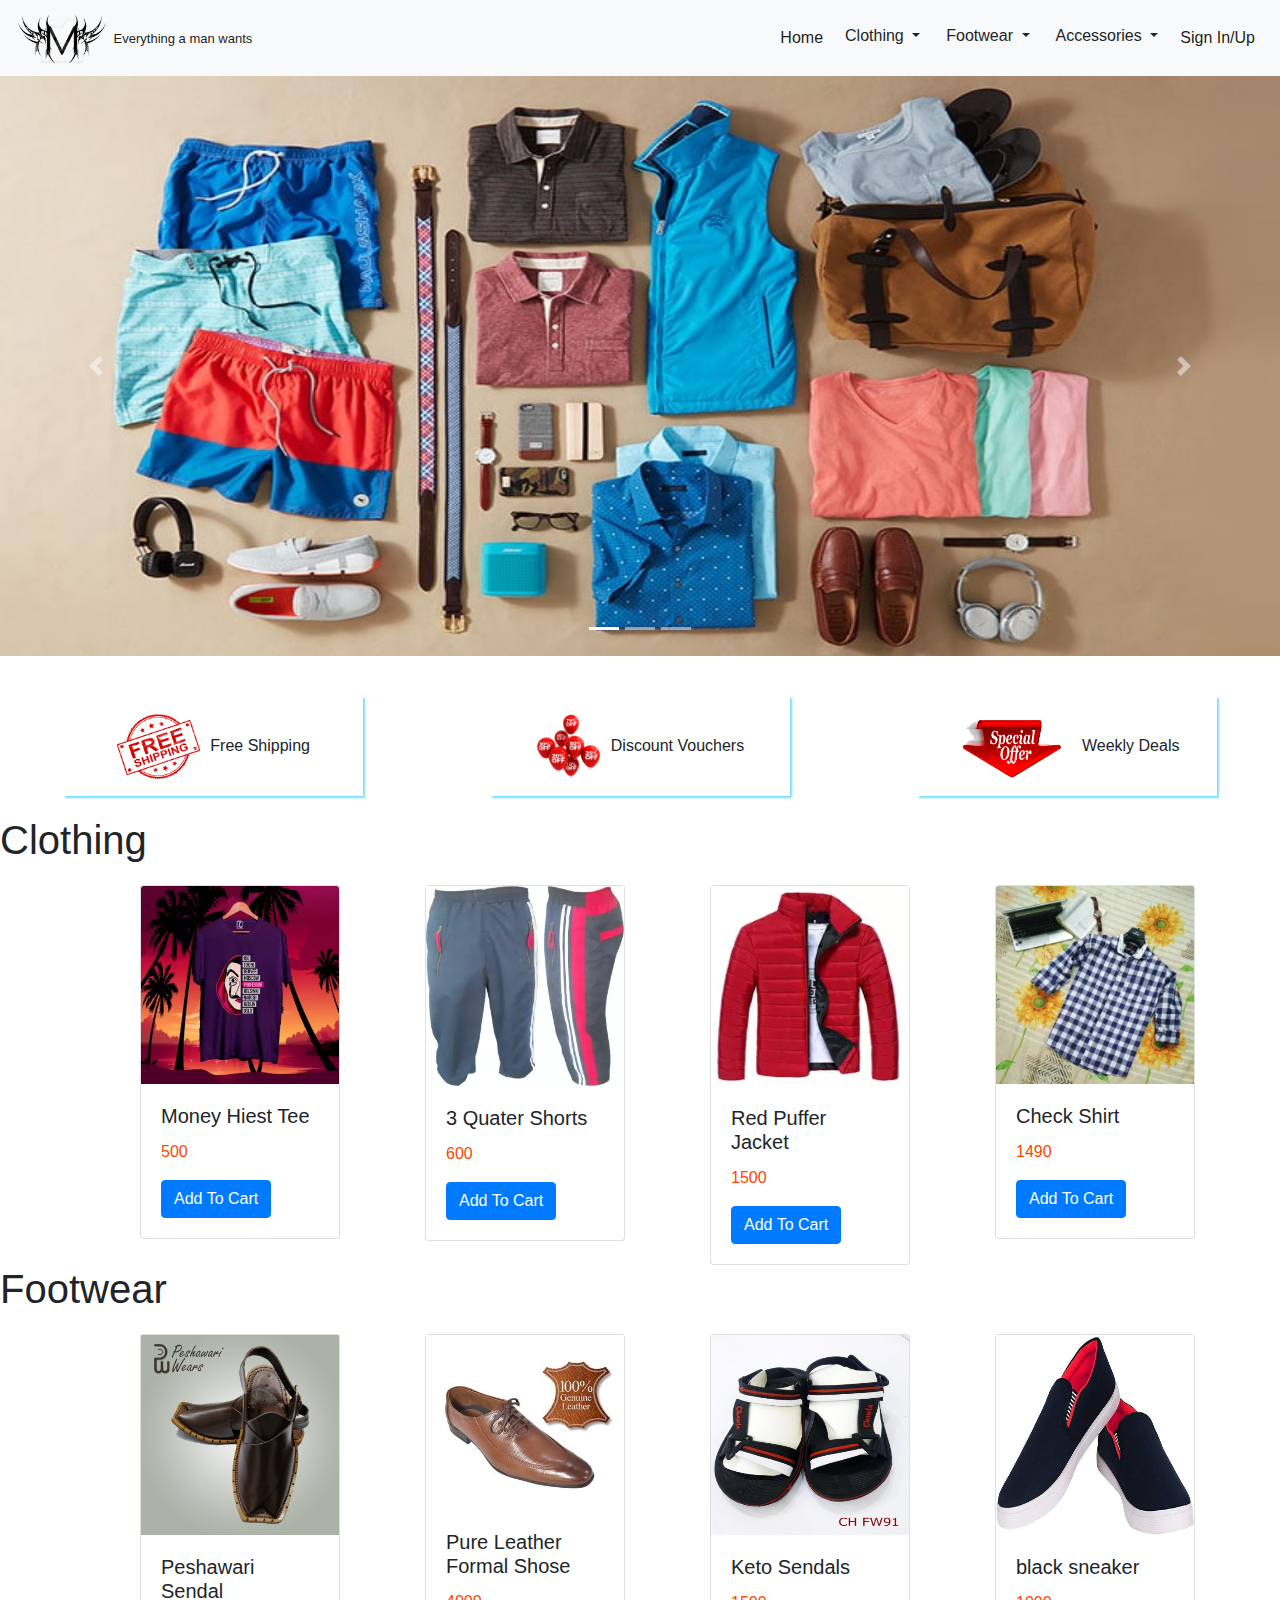
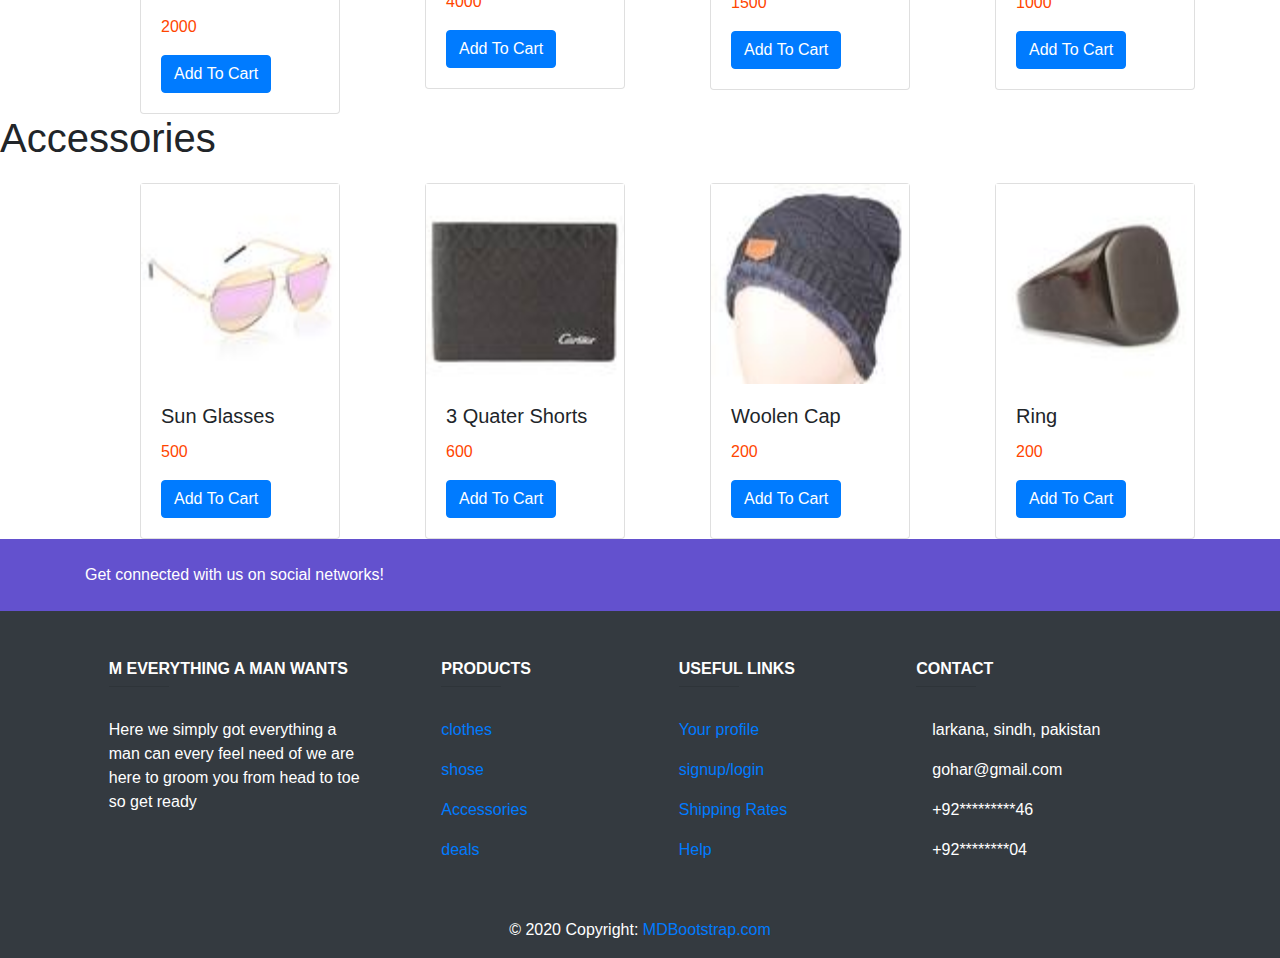
<file: p/index.html>
<!DOCTYPE html>
<html lang="en">
<head>
    <meta charset="UTF-8">
    <meta name="viewport" content="width=device-width, initial-scale=1.0">
    <title>Home</title>
    <link rel="stylesheet" href="style.css">
    <link rel="stylesheet" href="https://stackpath.bootstrapcdn.com/bootstrap/4.4.1/css/bootstrap.min.css" integrity="sha384-Vkoo8x4CGsO3+Hhxv8T/Q5PaXtkKtu6ug5TOeNV6gBiFeWPGFN9MuhOf23Q9Ifjh" crossorigin="anonymous">
</head>
<body >
    <!-- navbarr -->
    <nav class="navbar navbar-expand-lg navbar-light bg-light navbar sticky-top ">
  <a class="navbar-brand" href="index.html"><img src="1letter-m-png-transparent-images-pictures-photos-png-arts-924466.png" height=50px wight=50px alt=""> <font size=2px> Everything  a man wants</font></a>
  <button class="navbar-toggler" type="button" data-toggle="collapse" data-target="#navbarText" aria-controls="navbarText" aria-expanded="false" aria-label="Toggle navigation">
    <span class="navbar-toggler-icon"></span>
  </button>
  <div class="collapse navbar-collapse" id="navbarText">
    <ul class="navbar-nav mr-auto">
    </ul>
    <span class="navbar-text">
        <ul class="navbar-nav mr-auto">
            <li class="nav-item active">
              <a class="nav-link btn btn-light" href="index.html">Home <span class="sr-only">(current)</span></a>
            </li>
            <li class="nav-item">
                <div class="dropdown">
                    <button class="btn btn-light dropdown-toggle" type="button" id="dropdownMenuButton" data-toggle="dropdown" aria-haspopup="true" aria-expanded="false">
                    Clothing
                    </button>
                    <div class="dropdown-menu" aria-labelledby="dropdownMenuButton">
                      <a class="dropdown-item" href="index1.html">Shirts</a>
                      <a class="dropdown-item" href="index1.html">T-Shirts</a>
                      <a class="dropdown-item" href="index1.html">Jeans/Cotton Pants</a>
                      <a class="dropdown-item" href="index1.html">Desi Wear (Stiched/Unstiched)</a>
                      <a class="dropdown-item" href="index1.html">Coats</a>
                      <a class="dropdown-item" href="index1.html">Inner Wear</a>
                    </div>
                  </div>
            </li>
            <li class="nav-item">
                <div class="dropdown">
                    <button class="btn btn-light dropdown-toggle" type="button" id="dropdownMenuButton" data-toggle="dropdown" aria-haspopup="true" aria-expanded="false">
                      Footwear
                    </button>
                    <div class="dropdown-menu" aria-labelledby="dropdownMenuButton">
                      <a class="dropdown-item" href="index2.html">Formal Shose</a>
                      <a class="dropdown-item" href="index2.html">Casual Shose</a>
                      <a class="dropdown-item" href="index2.html">Boots</a>
                    </div>
                  </div>
            </li>
            <li class="nav-item">
                <div class="dropdown">
                    <button class="btn btn-light dropdown-toggle" type="button" id="dropdownMenuButton" data-toggle="dropdown" aria-haspopup="true" aria-expanded="false">
                      Accessories
                    </button>
                    <div class="dropdown-menu" aria-labelledby="dropdownMenuButton">
                      <a class="dropdown-item" href="index3.html">Watches</a>
                      <a class="dropdown-item" href="index3.html">Tie</a>
                      <a class="dropdown-item" href="index3.html">Belts</a>
                      <a class="dropdown-item" href="index3.html">Eye Wear</a>
                    </div>
                  </div>
            </li>
            <li class="nav-item active">
                <a class="nav-link btn btn-light " href="index4.html"> Sign In/Up </a>
              </li>
          </ul>
    </span>
  </div>
</nav>
<!-- slide shoow -->
<div id="carouselExampleIndicators" class="carousel slide" data-ride="carousel">
    <ol class="carousel-indicators">
      <li data-target="#carouselExampleIndicators" data-slide-to="0" class="active"></li>
      <li data-target="#carouselExampleIndicators" data-slide-to="1"></li>
      <li data-target="#carouselExampleIndicators" data-slide-to="2"></li>
    </ol>
    <div class="carousel-inner">
      <div class="carousel-item active">
        <img src="Nordstrom.jpeg" class="d-block w-100" height="580" alt="...">
      </div>
      <div class="carousel-item">
        <img src="nwhandortho.com.jpg" class="d-block w-100" height="580" alt="...">
      </div>
      <div class="carousel-item">
        <img src="men-collection-banner.webp" class="d-block w-100" height="580" alt="...">
      </div>
    </div>
    <a class="carousel-control-prev" href="#carouselExampleIndicators" role="button" data-slide="prev">
      <span class="carousel-control-prev-icon" aria-hidden="true"></span>
      <span class="sr-only">Previous</span>
    </a>
    <a class="carousel-control-next" href="#carouselExampleIndicators" role="button" data-slide="next">
      <span class="carousel-control-next-icon" aria-hidden="true"></span>
      <span class="sr-only">Next</span>
    </a>
  </div>
  <!-- benefiit cards -->
  <div class=maincard>
    <div class="c1">
        <div><img src="free-shipping-png-7.png" height="65" wight="65" alt="..." class="img1" ></div>
        <div>Free Shipping</div>
    </div>
    <div class="c2">
        <div> <img src="unnamed (1).png" height="65" wight="65" alt="..."class="img2"></div>
        <div>Discount Vouchers</div>
    </div>
    <div class="c3">
        <div><img src="unnamed.png" height="65" wight="65" alt="..." class="img3"></div>
        <div>Weekly Deals</div>
    </div>
</div>
  <!-- new arrrivaals -->
<div class="newa" >
    <fieldset>
        <legend><h1>Clothing</h1></legend>
        <div class="container">
            <div class="row">
              <div class="col-sm-12 col-md-4 col-lg-3">
                <div class="card" >
                    <img src="15e7a305bd60dde6a35ed7fad13c09ef.jpg_340x340q80.jpg_.webp" class="card-img-top" alt="...">
                    <div class="card-body">
                      <h5 class="card-title">Money Hiest Tee</h5>
                      <p class="card-text">500</p>
                      <a href="#" class="btn btn-primary">Add To Cart</a>
                    </div>
                  </div>
              </div>
              <div class="col-sm-12 col-md-4 col-lg-3">
                <div class="card" >
                    <img src="52db834cb59ca9abfb1dc642d2284e82.jpg_340x340q80.jpg_.webp" height="200" alt="...">
                    <div class="card-body">
                      <h5 class="card-title">3 Quater Shorts</h5>
                      <p class="card-text">600</p>
                      <a href="#" class="btn btn-primary">Add To Cart</a>
                    </div>
                  </div>
              </div>
              <div class="col-sm-12 col-md-4 col-lg-3">
                <div class="card" >
                    <img src="05faf8e67d483a64e9da07bb790e5106.jpg_240x240q80.jpg_.webp" height="200" alt="...">
                    <div class="card-body">
                      <h5 class="card-title">Red Puffer Jacket</h5>
                      <p class="card-text">1500</p>
                      <a href="#" class="btn btn-primary">Add To Cart</a>
                    </div>
                  </div>
              </div>
              <div class="col-sm-12 col-md-4 col-lg-3">
                <div class="card">
                    <img src="82e5d7e0a8b9e0908862b321679913b2.jpg_240x240q80.jpg_.webp" class="card-img-top" alt="...">
                    <div class="card-body">
                      <h5 class="card-title">Check Shirt</h5>
                      <p class="card-text">1490</p>
                      <a href="#" class="btn btn-primary">Add To Cart</a>
                    </div>
                  </div>
              </div>
            </div>
    </fieldset>
    <fieldset>
        <legend><h1>Footwear</h1></legend>
        <div class="container">
            <div class="row">
              <div class="col-sm-12 col-md-4 col-lg-3">
                <div class="card" >
                    <img src="4f59d7c7a630e87c2c9fc3aac8b43426.jpg" height="200" alt="...">
                    <div class="card-body">
                      <h5 class="card-title">Peshawari Sendal</h5>
                      <p class="card-text">2000</p>
                      <a href="#" class="btn btn-primary">Add To Cart</a>
                    </div>
                  </div>
              </div>
              <div class="col-sm-12 col-md-4 col-lg-3">
                <div class="card" >
                    <img src="64202df357846fde9b49cb61b869ad26.jpg" height="175" alt="...">
                    <div class="card-body">
                      <h5 class="card-title">Pure Leather Formal Shose</h5>
                      <p class="card-text">4000</p>
                      <a href="#" class="btn btn-primary">Add To Cart</a>
                    </div>
                  </div>
              </div>
              <div class="col-sm-12 col-md-4 col-lg-3">
                <div class="card" >
                    <img src="66329d7d4349216443fdb966ab939c62.jpg" height="200" alt="...">
                    <div class="card-body">
                      <h5 class="card-title">Keto Sendals</h5>
                      <p class="card-text">1500</p>
                      <a href="#" class="btn btn-primary">Add To Cart</a>
                    </div>
                  </div>
              </div>
              <div class="col-sm-12 col-md-4 col-lg-3">
                <div class="card">
                    <img src="86913e6176e6957fefeb8547edce19ab.jpg" height="200" alt="...">
                    <div class="card-body">
                      <h5 class="card-title">black sneaker</h5>
                      <p class="card-text">1000</p>
                      <a href="#" class="btn btn-primary">Add To Cart</a>
                    </div>
                  </div>
              </div>
            </div>
    </fieldset>
    <fieldset>
        <legend><h1>Accessories</h1></legend>
        <div class="container">
            <div class="row">
              <div class="col-sm-12 col-md-4 col-lg-3">
                <div class="card" >
                    <img src="177256_ca0528d6-3b2f-41ad-970c-9756500d93c9_100x.jpg" height="200" alt="...">
                    <div class="card-body">
                      <h5 class="card-title">Sun Glasses</h5>
                      <p class="card-text">500</p>
                      <a href="#" class="btn btn-primary">Add To Cart</a>
                    </div>
                  </div>
              </div>
              <div class="col-sm-12 col-md-4 col-lg-3">
                <div class="card" >
                    <img src="d_2_267731e9-c0dc-4043-8b80-1440ea3a464f_100x.jpg" height="200" alt="...">
                    <div class="card-body">
                      <h5 class="card-title">3 Quater Shorts</h5>
                      <p class="card-text">600</p>
                      <a href="#" class="btn btn-primary">Add To Cart</a>
                    </div>
                  </div>
              </div>
              <div class="col-sm-12 col-md-4 col-lg-3">
                <div class="card" >
                    <img src="IMG_3340_100x.jpg" height="200" alt="...">
                    <div class="card-body">
                      <h5 class="card-title">Woolen Cap</h5>
                      <p class="card-text">200</p>
                      <a href="#" class="btn btn-primary">Add To Cart</a>
                    </div>
                  </div>
              </div>
              <div class="col-sm-12 col-md-4 col-lg-3">
                <div class="card">
                    <img src="D-A1_1_100x.jpg" height="200" alt="...">
                    <div class="card-body">
                      <h5 class="card-title">Ring</h5>
                      <p class="card-text">200</p>
                      <a href="#" class="btn btn-primary">Add To Cart</a>
                    </div>
                  </div>
              </div>
            </div>
    </fieldset>
</div>
<!-- Footer -->
<footer class="page-footer font-small unique-color-dark text-white bg-dark">

  <div style="background-color: #6351ce;">
    <div class="container">

      <!-- Grid row-->
      <div class="row py-4 d-flex align-items-center">

        <!-- Grid column -->
        <div class="col-md-6 col-lg-5 text-center text-md-left mb-4 mb-md-0">
          <h6 class="mb-0">Get connected with us on social networks!</h6>
        </div>
        <!-- Grid column -->

        <!-- Grid column -->
        <div class="col-md-6 col-lg-7 text-center text-md-right">

          <!-- Facebook -->
          <a class="fb-ic">
            <i class="fab fa-facebook-f white-text mr-4"> </i>
          </a>
          <!-- Twitter -->
          <a class="tw-ic">
            <i class="fab fa-twitter white-text mr-4"> </i>
          </a>
          <!-- Google +-->
          <a class="gplus-ic">
            <i class="fab fa-google-plus-g white-text mr-4"> </i>
          </a>
          <!--Linkedin -->
          <a class="li-ic">
            <i class="fab fa-linkedin-in white-text mr-4"> </i>
          </a>
          <!--Instagram-->
          <a class="ins-ic">
            <i class="fab fa-instagram white-text"> </i>
          </a>

        </div>
        <!-- Grid column -->

      </div>
      <!-- Grid row-->

    </div>
  </div>

  <!-- Footer Links -->
  <div class="container text-center text-md-left mt-5">

    <!-- Grid row -->
    <div class="row mt-3">

      <!-- Grid column -->
      <div class="col-md-3 col-lg-4 col-xl-3 mx-auto mb-4">

        <!-- Content -->
        <h6 class="text-uppercase font-weight-bold">M everything a man wants</h6>
        <hr class="deep-purple accent-2 mb-4 mt-0 d-inline-block mx-auto" style="width: 60px;">
        <p>Here we simply got everything a man can every  feel need of we are here to groom you from head to toe so get ready</p>

      </div>
      <!-- Grid column -->

      <!-- Grid column -->
      <div class="col-md-2 col-lg-2 col-xl-2 mx-auto mb-4">

        <!-- Links -->
        <h6 class="text-uppercase font-weight-bold">Products</h6>
        <hr class="deep-purple accent-2 mb-4 mt-0 d-inline-block mx-auto" style="width: 60px;">
        <p>
          <a href="#!">clothes</a>
        </p>
        <p>
          <a href="#!">shose</a>
        </p>
        <p>
          <a href="#!">Accessories</a>
        </p>
        <p>
          <a href="#!">deals</a>
        </p>

      </div>
      <!-- Grid column -->

      <!-- Grid column -->
      <div class="col-md-3 col-lg-2 col-xl-2 mx-auto mb-4">

        <!-- Links -->
        <h6 class="text-uppercase font-weight-bold">Useful links</h6>
        <hr class="deep-purple accent-2 mb-4 mt-0 d-inline-block mx-auto" style="width: 60px;">
        <p>
          <a href="#!">Your profile</a>
        </p>
        <p>
          <a href="#!">signup/login</a>
        </p>
        <p>
          <a href="#!">Shipping Rates</a>
        </p>
        <p>
          <a href="#!">Help</a>
        </p>

      </div>
      <!-- Grid column -->

      <!-- Grid column -->
      <div class="col-md-4 col-lg-3 col-xl-3 mx-auto mb-md-0 mb-4">

        <!-- Links -->
        <h6 class="text-uppercase font-weight-bold">Contact</h6>
        <hr class="deep-purple accent-2 mb-4 mt-0 d-inline-block mx-auto" style="width: 60px;">
        <p>
          <i class="fas fa-home mr-3"></i> larkana, sindh, pakistan</p>
        <p>
          <i class="fas fa-envelope mr-3"></i> gohar@gmail.com</p>
        <p>
          <i class="fas fa-phone mr-3"></i> +92*********46</p>
        <p>
          <i class="fas fa-print mr-3"></i> +92********04</p>

      </div>
      <!-- Grid column -->

    </div>
    <!-- Grid row -->

  </div>
  <!-- Footer Links -->

  <!-- Copyright -->
  <div class="footer-copyright text-center py-3">© 2020 Copyright:
    <a href="https://mdbootstrap.com/"> MDBootstrap.com</a>
  </div>
  <!-- Copyright -->

</footer>





    <script src="https://code.jquery.com/jquery-3.4.1.slim.min.js" integrity="sha384-J6qa4849blE2+poT4WnyKhv5vZF5SrPo0iEjwBvKU7imGFAV0wwj1yYfoRSJoZ+n" crossorigin="anonymous"></script>
<script src="https://cdn.jsdelivr.net/npm/popper.js@1.16.0/dist/umd/popper.min.js" integrity="sha384-Q6E9RHvbIyZFJoft+2mJbHaEWldlvI9IOYy5n3zV9zzTtmI3UksdQRVvoxMfooAo" crossorigin="anonymous"></script>
<script src="https://stackpath.bootstrapcdn.com/bootstrap/4.4.1/js/bootstrap.min.js" integrity="sha384-wfSDF2E50Y2D1uUdj0O3uMBJnjuUD4Ih7YwaYd1iqfktj0Uod8GCExl3Og8ifwB6" crossorigin="anonymous"></script>
</body>
</html>
</file>
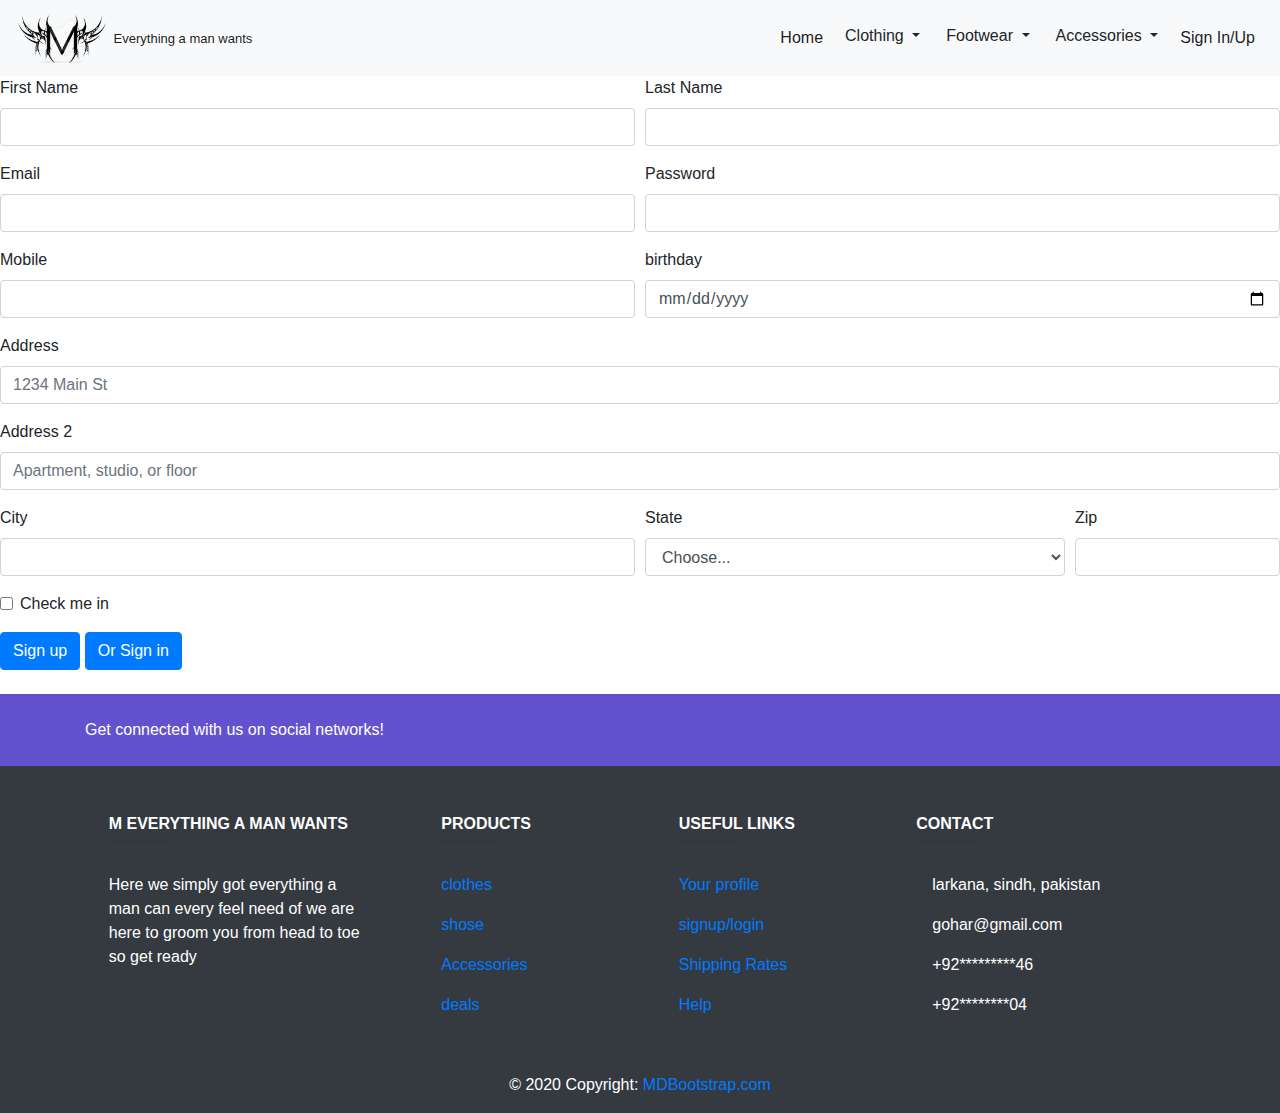
<file: p/index4.html>
<!DOCTYPE html>
<html lang="en">
<head>
    <meta charset="UTF-8">
    <meta name="viewport" content="width=device-width, initial-scale=1.0">
    <title>sign up</title>
    <link rel="stylesheet" href="style.css">
    <link rel="stylesheet" href="https://stackpath.bootstrapcdn.com/bootstrap/4.4.1/css/bootstrap.min.css" integrity="sha384-Vkoo8x4CGsO3+Hhxv8T/Q5PaXtkKtu6ug5TOeNV6gBiFeWPGFN9MuhOf23Q9Ifjh" crossorigin="anonymous">
</head>
<body >
    <!-- navbarr -->
    <nav class="navbar navbar-expand-lg navbar-light bg-light navbar sticky-top ">
  <a class="navbar-brand" href="index.html"><img src="1letter-m-png-transparent-images-pictures-photos-png-arts-924466.png" height=50px wight=50px alt=""> <font size=2px> Everything  a man wants</font></a>
  <button class="navbar-toggler" type="button" data-toggle="collapse" data-target="#navbarText" aria-controls="navbarText" aria-expanded="false" aria-label="Toggle navigation">
    <span class="navbar-toggler-icon"></span>
  </button>
  <div class="collapse navbar-collapse" id="navbarText">
    <ul class="navbar-nav mr-auto">
    </ul>
    <span class="navbar-text">
        <ul class="navbar-nav mr-auto">
            <li class="nav-item active">
              <a class="nav-link btn btn-light" href="index.html">Home <span class="sr-only">(current)</span></a>
            </li>
            <li class="nav-item">
                <div class="dropdown">
                    <button class="btn btn-light dropdown-toggle" type="button" id="dropdownMenuButton" data-toggle="dropdown" aria-haspopup="true" aria-expanded="false">
                    Clothing
                    </button>
                    <div class="dropdown-menu" aria-labelledby="dropdownMenuButton">
                      <a class="dropdown-item" href="index1.html">Shirts</a>
                      <a class="dropdown-item" href="index1.html">T-Shirts</a>
                      <a class="dropdown-item" href="index1.html">Jeans/Cotton Pants</a>
                      <a class="dropdown-item" href="index1.html">Desi Wear (Stiched/Unstiched)</a>
                      <a class="dropdown-item" href="index1.html">Coats</a>
                      <a class="dropdown-item" href="index1.html">Inner Wear</a>
                    </div>
                  </div>
            </li>
            <li class="nav-item">
                <div class="dropdown">
                    <button class="btn btn-light dropdown-toggle" type="button" id="dropdownMenuButton" data-toggle="dropdown" aria-haspopup="true" aria-expanded="false">
                      Footwear
                    </button>
                    <div class="dropdown-menu" aria-labelledby="dropdownMenuButton">
                      <a class="dropdown-item" href="index2.html">Formal Shose</a>
                      <a class="dropdown-item" href="index2.html">Casual Shose</a>
                      <a class="dropdown-item" href="index2.html">Boots</a>
                    </div>
                  </div>
            </li>
            <li class="nav-item">
                <div class="dropdown">
                    <button class="btn btn-light dropdown-toggle" type="button" id="dropdownMenuButton" data-toggle="dropdown" aria-haspopup="true" aria-expanded="false">
                      Accessories
                    </button>
                    <div class="dropdown-menu" aria-labelledby="dropdownMenuButton">
                      <a class="dropdown-item" href="index3.html">Watches</a>
                      <a class="dropdown-item" href="index3.html">Tie</a>
                      <a class="dropdown-item" href="index3.html">Belts</a>
                      <a class="dropdown-item" href="index3.html">Eye Wear</a>
                    </div>
                  </div>
            </li>
            <li class="nav-item active">
                <a class="nav-link btn btn-light " href="index4.html"> Sign In/Up </a>
              </li>
          </ul>
    </span>
  </div>
</nav>

<form action="index5.html">
  <div class="form-row">
    <div class="form-group col-md-6">
      <label for="inputfirstname">First Name</label>
      <input type="text" class="form-control" id="Firstname">
    </div>
    <div class="form-group col-md-6">
      <label for="inputlastname">Last Name</label>
      <input type="text" class="form-control" id="Lastname">
    </div>
  </div>
  <div class="form-row">
    <div class="form-group col-md-6">
      <label for="inputEmail4">Email</label>
      <input type="email" class="form-control" id="inputEmail4">
    </div>
    <div class="form-group col-md-6">
      <label for="inputPassword4">Password</label>
      <input type="password" class="form-control" id="inputPassword4">
    </div>
    <div class="form-group col-md-6">
      <label for="inputnumber">Mobile</label>
      <input type="number" class="form-control" id="inputnumber">
    </div>
    <div class="form-group col-md-6">
      <label for="inputbirthday">birthday</label>
      <input type="date" class="form-control" id="inputbirthday">
    </div>
  </div>
  <div class="form-group">
    <label for="inputAddress">Address</label>
    <input type="text" class="form-control" id="inputAddress" placeholder="1234 Main St">
  </div>
  <div class="form-group">
    <label for="inputAddress2">Address 2</label>
    <input type="text" class="form-control" id="inputAddress2" placeholder="Apartment, studio, or floor">
  </div>
  <div class="form-row">
    <div class="form-group col-md-6">
      <label for="inputCity">City</label>
      <input type="text" class="form-control" id="inputCity">
    </div>
    <div class="form-group col-md-4">
      <label for="inputState">State</label>
      <select id="inputState" class="form-control">
        <option selected>Choose...</option>
        <option>...</option>
      </select>
    </div>
    <div class="form-group col-md-2">
      <label for="inputZip">Zip</label>
      <input type="text" class="form-control" id="inputZip">
    </div>
  </div>
  <div class="form-group">
    <div class="form-check">
      <input class="form-check-input" type="checkbox" id="gridCheck">
      <label class="form-check-label" for="gridCheck">
        Check me in
      </label>
    </div>
  </div>
  <button type="submit" class="btn btn-primary">Sign up</button>
  <button type="submit" class="btn btn-primary"> Or Sign in</button>
</form>


 <br>
</fieldset>
<!-- Footer -->
<footer class="page-footer font-small unique-color-dark text-white bg-dark">

  <div style="background-color: #6351ce;">
    <div class="container">

      <!-- Grid row-->
      <div class="row py-4 d-flex align-items-center">

        <!-- Grid column -->
        <div class="col-md-6 col-lg-5 text-center text-md-left mb-4 mb-md-0">
          <h6 class="mb-0">Get connected with us on social networks!</h6>
        </div>
        <!-- Grid column -->

        <!-- Grid column -->
        <div class="col-md-6 col-lg-7 text-center text-md-right">

          <!-- Facebook -->
          <a class="fb-ic">
            <i class="fab fa-facebook-f white-text mr-4"> </i>
          </a>
          <!-- Twitter -->
          <a class="tw-ic">
            <i class="fab fa-twitter white-text mr-4"> </i>
          </a>
          <!-- Google +-->
          <a class="gplus-ic">
            <i class="fab fa-google-plus-g white-text mr-4"> </i>
          </a>
          <!--Linkedin -->
          <a class="li-ic">
            <i class="fab fa-linkedin-in white-text mr-4"> </i>
          </a>
          <!--Instagram-->
          <a class="ins-ic">
            <i class="fab fa-instagram white-text"> </i>
          </a>

        </div>
        <!-- Grid column -->

      </div>
      <!-- Grid row-->

    </div>
  </div>

  <!-- Footer Links -->
  <div class="container text-center text-md-left mt-5">

    <!-- Grid row -->
    <div class="row mt-3">

      <!-- Grid column -->
      <div class="col-md-3 col-lg-4 col-xl-3 mx-auto mb-4">

        <!-- Content -->
        <h6 class="text-uppercase font-weight-bold">M everything a man wants</h6>
        <hr class="deep-purple accent-2 mb-4 mt-0 d-inline-block mx-auto" style="width: 60px;">
        <p>Here we simply got everything a man can every  feel need of we are here to groom you from head to toe so get ready</p>

      </div>
      <!-- Grid column -->

      <!-- Grid column -->
      <div class="col-md-2 col-lg-2 col-xl-2 mx-auto mb-4">

        <!-- Links -->
        <h6 class="text-uppercase font-weight-bold">Products</h6>
        <hr class="deep-purple accent-2 mb-4 mt-0 d-inline-block mx-auto" style="width: 60px;">
        <p>
          <a href="index1.html">clothes</a>
        </p>
        <p>
          <a href="index2.html">shose</a>
        </p>
        <p>
          <a href="index3.html">Accessories</a>
        </p>
        <p>
          <a href="#!">deals</a>
        </p>

      </div>
      <!-- Grid column -->

      <!-- Grid column -->
      <div class="col-md-3 col-lg-2 col-xl-2 mx-auto mb-4">

        <!-- Links -->
        <h6 class="text-uppercase font-weight-bold">Useful links</h6>
        <hr class="deep-purple accent-2 mb-4 mt-0 d-inline-block mx-auto" style="width: 60px;">
        <p>
          <a href="#!">Your profile</a>
        </p>
        <p>
          <a href="#!">signup/login</a>
        </p>
        <p>
          <a href="#!">Shipping Rates</a>
        </p>
        <p>
          <a href="#!">Help</a>
        </p>

      </div>
      <!-- Grid column -->

      <!-- Grid column -->
      <div class="col-md-4 col-lg-3 col-xl-3 mx-auto mb-md-0 mb-4">

        <!-- Links -->
        <h6 class="text-uppercase font-weight-bold">Contact</h6>
        <hr class="deep-purple accent-2 mb-4 mt-0 d-inline-block mx-auto" style="width: 60px;">
        <p>
          <i class="fas fa-home mr-3"></i> larkana, sindh, pakistan</p>
        <p>
          <i class="fas fa-envelope mr-3"></i> gohar@gmail.com</p>
        <p>
          <i class="fas fa-phone mr-3"></i> +92*********46</p>
        <p>
          <i class="fas fa-print mr-3"></i> +92********04</p>

      </div>
      <!-- Grid column -->

    </div>
    <!-- Grid row -->

  </div>
  <!-- Footer Links -->

  <!-- Copyright -->
  <div class="footer-copyright text-center py-3">© 2020 Copyright:
    <a href="https://mdbootstrap.com/"> MDBootstrap.com</a>
  </div>
  <!-- Copyright -->

</footer>





    <script src="https://code.jquery.com/jquery-3.4.1.slim.min.js" integrity="sha384-J6qa4849blE2+poT4WnyKhv5vZF5SrPo0iEjwBvKU7imGFAV0wwj1yYfoRSJoZ+n" crossorigin="anonymous"></script>
<script src="https://cdn.jsdelivr.net/npm/popper.js@1.16.0/dist/umd/popper.min.js" integrity="sha384-Q6E9RHvbIyZFJoft+2mJbHaEWldlvI9IOYy5n3zV9zzTtmI3UksdQRVvoxMfooAo" crossorigin="anonymous"></script>
<script src="https://stackpath.bootstrapcdn.com/bootstrap/4.4.1/js/bootstrap.min.js" integrity="sha384-wfSDF2E50Y2D1uUdj0O3uMBJnjuUD4Ih7YwaYd1iqfktj0Uod8GCExl3Og8ifwB6" crossorigin="anonymous"></script>
</body>
</html>
</file>
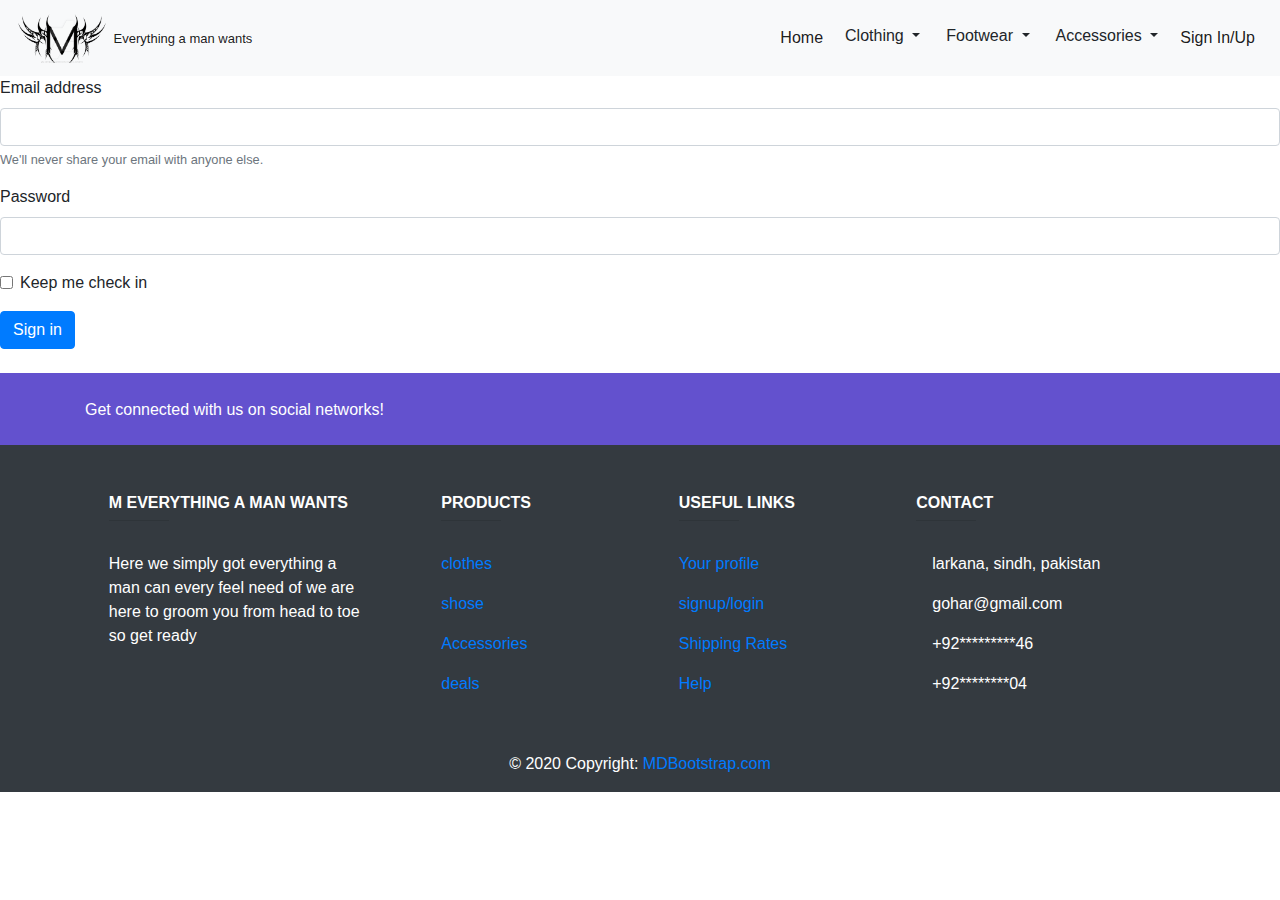
<file: p/index5.html>
<!DOCTYPE html>
<html lang="en">
<head>
    <meta charset="UTF-8">
    <meta name="viewport" content="width=device-width, initial-scale=1.0">
    <title>sign in</title>
    <link rel="stylesheet" href="style.css">
    <link rel="stylesheet" href="https://stackpath.bootstrapcdn.com/bootstrap/4.4.1/css/bootstrap.min.css" integrity="sha384-Vkoo8x4CGsO3+Hhxv8T/Q5PaXtkKtu6ug5TOeNV6gBiFeWPGFN9MuhOf23Q9Ifjh" crossorigin="anonymous">
</head>
<body >
    <!-- navbarr -->
    <nav class="navbar navbar-expand-lg navbar-light bg-light navbar sticky-top ">
  <a class="navbar-brand" href="index.html"><img src="1letter-m-png-transparent-images-pictures-photos-png-arts-924466.png" height=50px wight=50px alt=""> <font size=2px> Everything  a man wants</font></a>
  <button class="navbar-toggler" type="button" data-toggle="collapse" data-target="#navbarText" aria-controls="navbarText" aria-expanded="false" aria-label="Toggle navigation">
    <span class="navbar-toggler-icon"></span>
  </button>
  <div class="collapse navbar-collapse" id="navbarText">
    <ul class="navbar-nav mr-auto">
    </ul>
    <span class="navbar-text">
        <ul class="navbar-nav mr-auto">
            <li class="nav-item active">
              <a class="nav-link btn btn-light" href="index.html">Home <span class="sr-only">(current)</span></a>
            </li>
            <li class="nav-item">
                <div class="dropdown">
                    <button class="btn btn-light dropdown-toggle" type="button" id="dropdownMenuButton" data-toggle="dropdown" aria-haspopup="true" aria-expanded="false">
                    Clothing
                    </button>
                    <div class="dropdown-menu" aria-labelledby="dropdownMenuButton">
                      <a class="dropdown-item" href="index1.html">Shirts</a>
                      <a class="dropdown-item" href="index1.html">T-Shirts</a>
                      <a class="dropdown-item" href="index1.html">Jeans/Cotton Pants</a>
                      <a class="dropdown-item" href="index1.html">Desi Wear (Stiched/Unstiched)</a>
                      <a class="dropdown-item" href="index1.html">Coats</a>
                      <a class="dropdown-item" href="index1.html">Inner Wear</a>
                    </div>
                  </div>
            </li>
            <li class="nav-item">
                <div class="dropdown">
                    <button class="btn btn-light dropdown-toggle" type="button" id="dropdownMenuButton" data-toggle="dropdown" aria-haspopup="true" aria-expanded="false">
                      Footwear
                    </button>
                    <div class="dropdown-menu" aria-labelledby="dropdownMenuButton">
                      <a class="dropdown-item" href="index2.html">Formal Shose</a>
                      <a class="dropdown-item" href="index2.html">Casual Shose</a>
                      <a class="dropdown-item" href="index2.html">Boots</a>
                    </div>
                  </div>
            </li>
            <li class="nav-item">
                <div class="dropdown">
                    <button class="btn btn-light dropdown-toggle" type="button" id="dropdownMenuButton" data-toggle="dropdown" aria-haspopup="true" aria-expanded="false">
                      Accessories
                    </button>
                    <div class="dropdown-menu" aria-labelledby="dropdownMenuButton">
                      <a class="dropdown-item" href="index3.html">Watches</a>
                      <a class="dropdown-item" href="index3.html">Tie</a>
                      <a class="dropdown-item" href="index3.html">Belts</a>
                      <a class="dropdown-item" href="index3.html">Eye Wear</a>
                    </div>
                  </div>
            </li>
            <li class="nav-item active">
                <a class="nav-link btn btn-light " href="#"> Sign In/Up </a>
              </li>
          </ul>
    </span>
  </div>
</nav>
<form>
    <div class="form-group">
      <label for="exampleInputEmail1">Email address</label>
      <input type="email" class="form-control" id="exampleInputEmail1" aria-describedby="emailHelp">
      <small id="emailHelp" class="form-text text-muted">We'll never share your email with anyone else.</small>
    </div>
    <div class="form-group">
      <label for="exampleInputPassword1">Password</label>
      <input type="password" class="form-control" id="exampleInputPassword1">
    </div>
    <div class="form-group form-check">
      <input type="checkbox" class="form-check-input" id="exampleCheck1">
      <label class="form-check-label" for="exampleCheck1"> Keep me check in</label>
    </div>
    <button type="submit" class="btn btn-primary">Sign in</button>
  </form>

 <br>
</fieldset>
<!-- Footer -->
<footer class="page-footer font-small unique-color-dark text-white bg-dark">

  <div style="background-color: #6351ce;">
    <div class="container">

      <!-- Grid row-->
      <div class="row py-4 d-flex align-items-center">

        <!-- Grid column -->
        <div class="col-md-6 col-lg-5 text-center text-md-left mb-4 mb-md-0">
          <h6 class="mb-0">Get connected with us on social networks!</h6>
        </div>
        <!-- Grid column -->

        <!-- Grid column -->
        <div class="col-md-6 col-lg-7 text-center text-md-right">

          <!-- Facebook -->
          <a class="fb-ic">
            <i class="fab fa-facebook-f white-text mr-4"> </i>
          </a>
          <!-- Twitter -->
          <a class="tw-ic">
            <i class="fab fa-twitter white-text mr-4"> </i>
          </a>
          <!-- Google +-->
          <a class="gplus-ic">
            <i class="fab fa-google-plus-g white-text mr-4"> </i>
          </a>
          <!--Linkedin -->
          <a class="li-ic">
            <i class="fab fa-linkedin-in white-text mr-4"> </i>
          </a>
          <!--Instagram-->
          <a class="ins-ic">
            <i class="fab fa-instagram white-text"> </i>
          </a>

        </div>
        <!-- Grid column -->

      </div>
      <!-- Grid row-->

    </div>
  </div>

  <!-- Footer Links -->
  <div class="container text-center text-md-left mt-5">

    <!-- Grid row -->
    <div class="row mt-3">

      <!-- Grid column -->
      <div class="col-md-3 col-lg-4 col-xl-3 mx-auto mb-4">

        <!-- Content -->
        <h6 class="text-uppercase font-weight-bold">M everything a man wants</h6>
        <hr class="deep-purple accent-2 mb-4 mt-0 d-inline-block mx-auto" style="width: 60px;">
        <p>Here we simply got everything a man can every  feel need of we are here to groom you from head to toe so get ready</p>

      </div>
      <!-- Grid column -->

      <!-- Grid column -->
      <div class="col-md-2 col-lg-2 col-xl-2 mx-auto mb-4">

        <!-- Links -->
        <h6 class="text-uppercase font-weight-bold">Products</h6>
        <hr class="deep-purple accent-2 mb-4 mt-0 d-inline-block mx-auto" style="width: 60px;">
        <p>
          <a href="index1.html">clothes</a>
        </p>
        <p>
          <a href="index2.html">shose</a>
        </p>
        <p>
          <a href="index3.html">Accessories</a>
        </p>
        <p>
          <a href="#!">deals</a>
        </p>

      </div>
      <!-- Grid column -->

      <!-- Grid column -->
      <div class="col-md-3 col-lg-2 col-xl-2 mx-auto mb-4">

        <!-- Links -->
        <h6 class="text-uppercase font-weight-bold">Useful links</h6>
        <hr class="deep-purple accent-2 mb-4 mt-0 d-inline-block mx-auto" style="width: 60px;">
        <p>
          <a href="#!">Your profile</a>
        </p>
        <p>
          <a href="#!">signup/login</a>
        </p>
        <p>
          <a href="#!">Shipping Rates</a>
        </p>
        <p>
          <a href="#!">Help</a>
        </p>

      </div>
      <!-- Grid column -->

      <!-- Grid column -->
      <div class="col-md-4 col-lg-3 col-xl-3 mx-auto mb-md-0 mb-4">

        <!-- Links -->
        <h6 class="text-uppercase font-weight-bold">Contact</h6>
        <hr class="deep-purple accent-2 mb-4 mt-0 d-inline-block mx-auto" style="width: 60px;">
        <p>
          <i class="fas fa-home mr-3"></i> larkana, sindh, pakistan</p>
        <p>
          <i class="fas fa-envelope mr-3"></i> gohar@gmail.com</p>
        <p>
          <i class="fas fa-phone mr-3"></i> +92*********46</p>
        <p>
          <i class="fas fa-print mr-3"></i> +92********04</p>

      </div>
      <!-- Grid column -->

    </div>
    <!-- Grid row -->

  </div>
  <!-- Footer Links -->

  <!-- Copyright -->
  <div class="footer-copyright text-center py-3">© 2020 Copyright:
    <a href="https://mdbootstrap.com/"> MDBootstrap.com</a>
  </div>
  <!-- Copyright -->

</footer>





    <script src="https://code.jquery.com/jquery-3.4.1.slim.min.js" integrity="sha384-J6qa4849blE2+poT4WnyKhv5vZF5SrPo0iEjwBvKU7imGFAV0wwj1yYfoRSJoZ+n" crossorigin="anonymous"></script>
<script src="https://cdn.jsdelivr.net/npm/popper.js@1.16.0/dist/umd/popper.min.js" integrity="sha384-Q6E9RHvbIyZFJoft+2mJbHaEWldlvI9IOYy5n3zV9zzTtmI3UksdQRVvoxMfooAo" crossorigin="anonymous"></script>
<script src="https://stackpath.bootstrapcdn.com/bootstrap/4.4.1/js/bootstrap.min.js" integrity="sha384-wfSDF2E50Y2D1uUdj0O3uMBJnjuUD4Ih7YwaYd1iqfktj0Uod8GCExl3Og8ifwB6" crossorigin="anonymous"></script>
</body>
</html>
</file>
<file: p/style.css>
.maincard
{
    margin-top: 30px;
    display: flex;
    flex-direction: row;
    justify-content: space-around;
    flex-wrap: wrap;
}
.c1, .c2, .c3
{
    display: flex;
    height: 100px;
    width: 300px;
    box-shadow: 2px 2px 2px rgb(120, 217, 255);
    justify-content: center;
    align-items: center;
    margin-top: 10px

}

.img1,.img2,.img3
{
    margin-right: 10px;
}

.newa
{
    margin-top: 20px;
    
}
.card
{
    height: auto;
    width: 200px;
    margin-top: 5px;
    margin-left: auto;
   
}
.mannu
{
    box-shadow: 1px 1px 1px gray;
    border: gray;
}
.card-text
{
    size: 10px;
    color: orangered;
}
</file>
